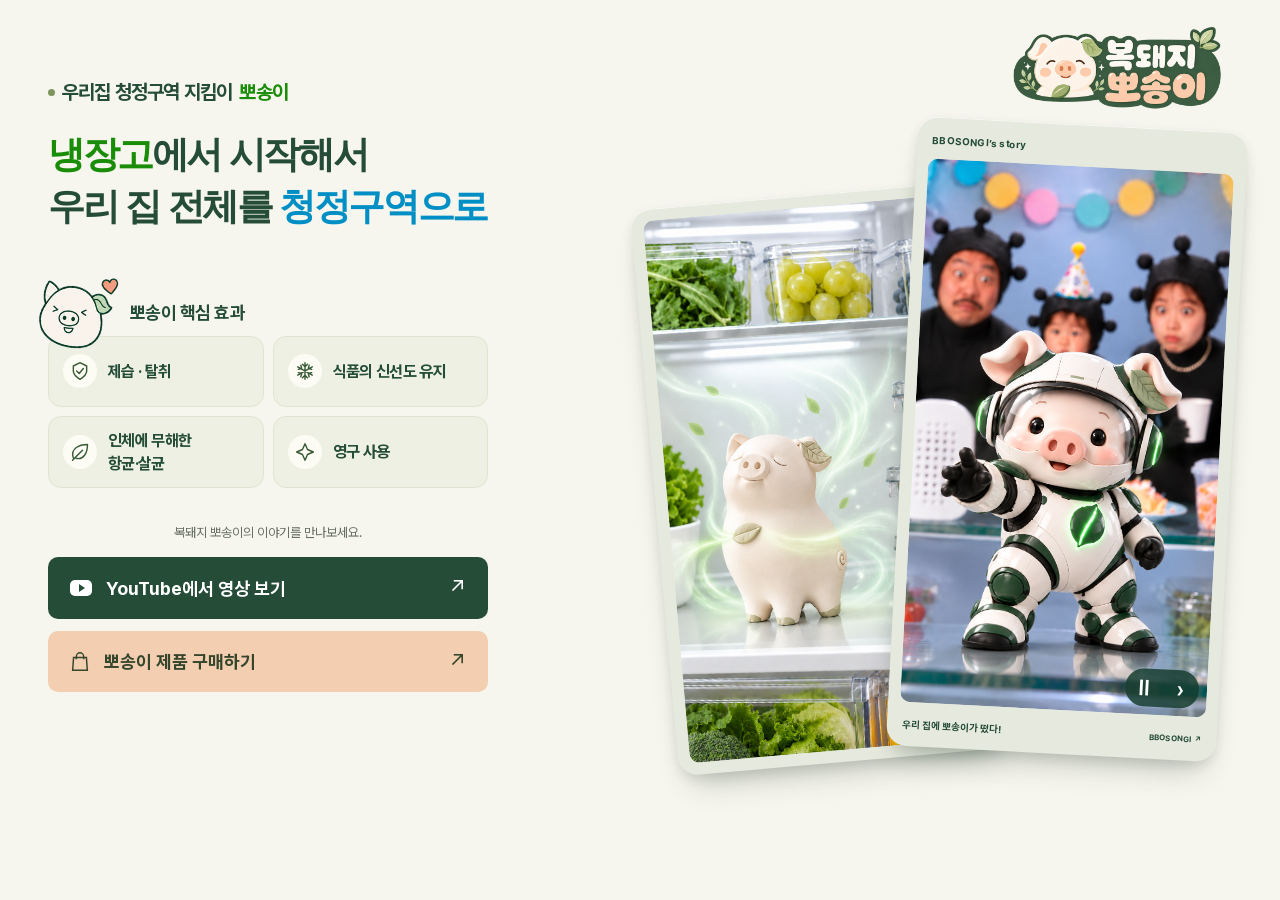
<file: index.html>
<!doctype html>
<html lang="ko">
<head>
  <meta charset="utf-8">
  <meta name="viewport" content="width=device-width, initial-scale=1">
  <meta name="theme-color" content="#f7f6ee">
  <title>복돼지 뽀송이 — 우리집 청정구역 지킴이</title>
  <meta name="description" content="냉장고에서 시작해서 우리 집 전체를 청정구역으로. 복돼지 뽀송이의 핵심 효과와 영상을 만나보세요.">
  <meta property="og:title" content="복돼지 뽀송이 — 우리집 청정구역 지킴이">
  <meta property="og:description" content="작고 귀여운 뽀송이의 활약, 영상으로 만나보세요.">
  <meta property="og:type" content="website">
  <meta property="og:image" content="https://siyoung4557.github.io/BBOSONGI/assets/share-thumbnail-v1.png">
  <meta property="og:image:type" content="image/png">
  <meta property="og:image:width" content="1672">
  <meta property="og:image:height" content="941">
  <meta property="og:image:alt" content="우리집 청정구역 지킴이, 복돼지 뽀송이">
  <meta property="og:locale" content="ko_KR">
  <meta name="twitter:card" content="summary_large_image">
  <meta name="twitter:title" content="복돼지 뽀송이 — 우리집 청정구역 지킴이">
  <meta name="twitter:description" content="작고 귀여운 뽀송이의 활약, 영상으로 만나보세요.">
  <meta name="twitter:image" content="https://siyoung4557.github.io/BBOSONGI/assets/share-thumbnail-v1.png">
  <meta name="twitter:image:alt" content="우리집 청정구역 지킴이, 복돼지 뽀송이">
  <meta property="og:url" content="https://siyoung4557.github.io/BBOSONGI/">
  <link rel="canonical" href="https://siyoung4557.github.io/BBOSONGI/">
  <link rel="stylesheet" href="styles.css">
  <link rel="preload" href="assets/fonts/PretendardVariable.woff2" as="font" type="font/woff2" crossorigin>
  <script src="app.js" defer></script>
</head>
<body>
  <main>
    <section class="hero wrap" aria-labelledby="hero-title">
      <picture class="hero-logo">
        <source media="(min-width: 768px)" srcset="assets/logo-clear.png">
        <img class="logo" src="assets/logo.png" alt="복돼지 뽀송이" width="1660" height="948">
      </picture>
      <div class="intro">
        <p class="eyebrow"><span aria-hidden="true"></span> 우리집 청정구역 지킴이 <strong>뽀송이</strong></p>
        <h1 id="hero-title"><span class="headline-line"><span class="fridge">냉장고</span>에서 시작해서</span><span class="headline-line">우리 집 전체를 <em>청정구역으로</em></span></h1>
        <section class="benefits" aria-labelledby="benefits-title">
          <div class="benefits-heading"><img src="assets/mascot-happy.png" alt="" width="320" height="267"><h2 id="benefits-title">뽀송이 핵심 효과</h2></div>
          <ul>
            <li><span class="benefit-icon" aria-hidden="true"><svg viewBox="0 0 24 24"><path d="M12 2 20 6v6c0 5-8 10-8 10S4 17 4 12V6Z"/><path d="m8 12 3 3 5-6"/></svg></span><span>제습 · 탈취</span></li>
            <li><span class="benefit-icon" aria-hidden="true"><svg viewBox="0 0 24 24"><path d="M12 2v20M3.3 7l17.4 10M3.3 17 20.7 7M9 4l3 3 3-3M9 20l3-3 3 3M4 10l4-1-1-4M20 14l-4 1 1 4M4 14l4 1-1 4M20 10l-4-1 1-4"/></svg></span><span>식품의 신선도 유지</span></li>
            <li><span class="benefit-icon" aria-hidden="true"><svg viewBox="0 0 24 24"><path d="M4 19C0 8 11 3 21 3c0 10-5 20-15 16M3 22 15 10"/></svg></span><span>인체에 무해한<br>항균·살균</span></li>
            <li><span class="benefit-icon" aria-hidden="true"><svg viewBox="0 0 24 24"><path d="m12 2 3 7 7 3-7 3-3 7-3-7-7-3 7-3Z"/></svg></span><span>영구 사용</span></li>
          </ul>
        </section>
      </div>
      <div class="visual" aria-label="뽀송이 사진 모음">
        <figure class="companion-photo" aria-hidden="true"><div class="photo-stage rear-stage"><div class="photo-slide" aria-hidden="true"><picture><img src="assets/poster.png" alt="로봇 히어로 뽀송이와 놀란 냄새 가족" width="941" height="1672" decoding="async"></picture></div>
<div class="photo-slide" aria-hidden="true"><picture><img src="assets/companion.png" alt="밝은 주방에서 미소 짓는 여성과 뽀송이" width="941" height="1672" decoding="async"></picture></div>
<div class="photo-slide is-active" aria-hidden="false"><picture><img src="assets/fridge-fresh.png" alt="청정한 기운이 은은하게 퍼지는 냉장고 속 뽀송이 제품" width="941" height="1672" fetchpriority="high"></picture></div></div></figure>
        <figure class="poster">
          <div class="poster-top"><span>BBOSONGI’s story</span></div>
          <div class="photo-stage front-stage" aria-live="off"><div class="photo-slide is-active" aria-hidden="false"><picture><source media="(max-width: 767px)" srcset="assets/poster-mobile.png"><img src="assets/poster.png" alt="로봇 히어로 뽀송이와 놀란 냄새 가족" width="941" height="1672" fetchpriority="high"></picture></div>
<div class="photo-slide" aria-hidden="true"><picture><img src="assets/companion.png" alt="밝은 주방에서 미소 짓는 여성과 뽀송이" width="941" height="1672" decoding="async"></picture></div>
<div class="photo-slide" aria-hidden="true"><picture><img src="assets/fridge-fresh.png" alt="청정한 기운이 은은하게 퍼지는 냉장고 속 뽀송이 제품" width="941" height="1672" decoding="async"></picture></div>
            <div class="photo-controls" hidden>
              <button id="photo-toggle" type="button" aria-label="사진 자동 전환 일시정지" title="사진 자동 전환 일시정지"><span aria-hidden="true">Ⅱ</span></button>
              <button id="photo-next" type="button" aria-label="다음 사진" title="다음 사진"><span aria-hidden="true">›</span></button>
            </div>
          </div>
          <figcaption><span id="photo-caption">우리 집에 뽀송이가 떴다!</span><span>BBOSONGI ↗</span></figcaption>
        </figure>
      </div>
      <div class="actions">
        <p class="description">복돼지 뽀송이의 이야기를 만나보세요.</p>
        <div class="buttons">
          <a id="watch" class="button watch" href="https://www.youtube.com/shorts/cUWyAyXWnHM">
            <svg aria-hidden="true" width="24" height="24" viewBox="0 0 24 24"><rect x="1" y="4" width="22" height="16" rx="5" fill="currentColor"/><path d="m10 8 6 4-6 4Z" fill="#244c37"/></svg>
            <span>YouTube에서 영상 보기</span><span aria-hidden="true" class="arrow">↗</span>
          </a>
          <button id="purchase" class="button purchase" type="button" aria-haspopup="dialog" aria-controls="purchase-dialog">
            <svg aria-hidden="true" width="22" height="22" viewBox="0 0 24 24" fill="none" stroke="currentColor" stroke-width="1.6"><path d="M5 7h14l1 14H4L5 7Z"/><path d="M8 9V6a4 4 0 0 1 8 0v3"/></svg>
            <span>뽀송이 제품 구매하기</span><span aria-hidden="true" class="arrow">↗</span>
          </button>
        </div>
        <p id="app-help" class="app-help" hidden>앱이 열리지 않나요? <a href="https://www.youtube.com/shorts/cUWyAyXWnHM">YouTube 웹에서 보기</a><br>카카오톡에서는 메뉴에서 외부 브라우저로 열어 다시 시도해 주세요.</p>
      </div>
    </section>
  </main>
  <dialog id="purchase-dialog" aria-labelledby="purchase-message">
    <img class="dialog-mascot" src="assets/mascot-notice.png" alt="알림을 전하는 뽀송이" width="334" height="267">
    <p id="purchase-message">온라인 판매를 준비하고 있어요.</p>
    <form method="dialog"><button class="confirm-button" autofocus>확인</button></form>
  </dialog>
</body>
</html>
</file>
<file: styles.css>
@font-face{font-family:Pretendard;src:url('assets/fonts/PretendardVariable.woff2') format('woff2');font-style:normal;font-weight:100 900;font-display:swap}
:root{color-scheme:light;--paper:#f7f6ee;--ink:#244c37;--muted:#687065;--peach:#f4ceb1}
*{box-sizing:border-box}body{margin:0;background:var(--paper);color:var(--ink);font-family:Pretendard,'Noto Sans KR','Apple SD Gothic Neo','Malgun Gothic',sans-serif;-webkit-font-smoothing:antialiased}a{color:inherit}img{display:block;max-width:100%}button{cursor:pointer}a:focus-visible,button:focus-visible{outline:3px solid #426bc5;outline-offset:4px}.wrap{width:calc(100% - 96px);max-width:1240px;margin-inline:auto}
.hero{position:relative;display:grid;grid-template-columns:minmax(0,1fr) minmax(0,1.05fr);grid-template-rows:auto 1fr;column-gap:56px;padding:68px 0 34px}.hero-logo{position:absolute;top:3px;right:0;width:190px;height:auto;mix-blend-mode:multiply}.intro{padding-top:12px;align-self:end}.eyebrow{display:flex;align-items:center;gap:7px;font-size:20px;font-weight:700;letter-spacing:-.04em;margin:0 0 25px;white-space:nowrap}.eyebrow>span{width:7px;height:7px;flex:none;background:#7d955d;border-radius:50%}.eyebrow strong{color:#198c08}h1{font-family:'Noto Sans KR','Apple SD Gothic Neo','Malgun Gothic',sans-serif;font-size:clamp(29px,2.9vw,41px);letter-spacing:-.065em;line-height:1.4;margin:0;font-weight:800;word-break:keep-all}.headline-line{display:block;white-space:nowrap}.fridge{color:#198c08}h1 em{color:#008fc5;font-style:normal}
.benefits{margin-top:32px;max-width:440px}.benefits-heading{position:relative;z-index:1;transform:translateY(12px);display:flex;align-items:center;gap:8px;margin-left:-10px;margin-bottom:0}.benefits-heading img{width:84px;height:auto;transform:rotate(-7deg)}.benefits h2{font-size:18px;letter-spacing:-.03em;margin:0;font-weight:700}.benefits ul{display:grid;grid-template-columns:1fr 1fr;gap:9px;list-style:none;padding:0;margin:0}.benefits li{display:flex;align-items:center;gap:11px;min-height:71px;padding:12px 14px;background:#edf0e2;border:1px solid #dfe5d1;border-radius:13px;font-size:16.1px;letter-spacing:-.04em;font-weight:700;line-height:1.45;word-break:keep-all}.benefit-icon{flex:none;display:grid;place-items:center;width:34px;height:34px;background:#fcfcf5;border-radius:50%}.benefit-icon svg{width:20px;height:20px;fill:none;stroke:#385a35;stroke-width:1.7;stroke-linecap:round;stroke-linejoin:round}
.visual{grid-column:2;grid-row:1/3;position:relative;min-width:0;height:720px;padding-top:56px}.poster{position:relative;width:64%;max-width:330px;margin:0 0 0 auto;background:#e6e9dd;padding:12px;border-radius:20px;transform:rotate(3deg);box-shadow:0 20px 32px -15px #20372750,0 5px 12px #20372719,inset 0 1px 0 #ffffffb0}.poster-top{padding:4px 3px 12px;font-size:10px;line-height:14px;font-weight:700;letter-spacing:.02em}.poster picture{display:block}.poster picture img{width:100%;height:auto;border-radius:10px}.poster figcaption{display:flex;justify-content:space-between;align-items:center;padding:15px 3px 3px;gap:8px;font-size:10px;font-weight:700}.poster figcaption span:last-child{font-size:8px}.companion-photo{position:absolute;z-index:2;left:0;top:127px;width:53%;height:auto;border:7px solid #fffcf4;border-radius:9px;transform:rotate(-8deg);box-shadow:0 18px 30px -15px #20372775,0 3px 10px #20372719}
.actions{grid-column:1;grid-row:2;align-self:start;max-width:440px;width:100%;padding-top:34px}.description{font-size:13px;line-height:1.7;color:var(--muted);margin:0 0 13px;text-align:center;word-break:keep-all}.buttons{display:grid;gap:12px}.button{font-family:Pretendard,sans-serif;font-size:18px;font-weight:700;line-height:1.4;min-height:60px;display:flex;align-items:center;gap:13px;padding:16px 21px;border:0;border-radius:10px;text-decoration:none;text-align:left;width:100%;transition:background .18s,transform .18s,box-shadow .18s}.button svg,.button .arrow{flex-shrink:0}.button .arrow{margin-left:auto;font-size:21px;font-weight:400}.watch{background:var(--ink);color:#fff}.purchase{background:var(--peach);color:#35462d}.button:hover{transform:translateY(-2px);box-shadow:0 6px 18px #244c3717}.watch:hover{background:#193d2a}.purchase:hover{background:#eec1a1}.app-help{font-size:12px;line-height:1.8;word-break:keep-all}.app-help a{font-weight:700;text-underline-offset:3px}
#purchase-dialog{overflow:visible;width:min(340px,calc(100% - 40px));max-height:calc(100svh - 100px);padding:65px 26px 24px;border:1px solid #d6ddce;border-radius:20px;background:#fffef8;color:var(--ink);box-shadow:0 24px 70px #172a3860}#purchase-dialog::backdrop{background:#182b236b;backdrop-filter:blur(3px)}.dialog-mascot{position:absolute;top:-52px;left:22px;width:112px;height:auto}#purchase-message{font-size:16px;line-height:1.6;text-align:center;margin:0 0 24px;word-break:keep-all}#purchase-dialog form{margin:0}.confirm-button{width:100%;min-height:48px;border:0;border-radius:9px;background:var(--ink);color:#fff;font:600 20px/1.4 Pretendard,sans-serif}.confirm-button:hover{background:#193d2a}html:has(dialog[open]){overflow:hidden}
@media(min-width:768px) and (max-width:1099px){.wrap{width:calc(100% - 64px)}.hero{column-gap:28px;grid-template-columns:minmax(0,1.08fr) minmax(0,1fr);padding-top:78px}.hero-logo{width:170px}.eyebrow{font-size:17px;gap:5px}h1{font-size:clamp(23px,2.85vw,31px)}.benefits{margin-top:25px}.benefits-heading img{width:72px}.benefits h2{font-size:16px}.benefits li{font-size:13.8px;padding:10px 8px;gap:7px}.benefit-icon{width:26px;height:26px}.benefit-icon svg{width:16px;height:16px}.visual{height:600px;padding-top:55px}.poster{width:69%;padding:9px}.companion-photo{top:110px;width:55%;border-width:5px}.poster figcaption{font-size:8px}.poster figcaption span:last-child{font-size:6px}.button{font-size:15.6px;padding-inline:15px}.description{font-size:11px}.actions{padding-top:25px}}
@media(max-width:767px){.wrap{width:calc(100% - 40px);max-width:480px}.hero{--compact-poster-width:min(310px,calc((100svh - 264px - env(safe-area-inset-top) - env(safe-area-inset-bottom)) * .673104 + 16px),100%);display:flex;flex-direction:column;align-items:center;gap:0;padding-top:calc(8px + env(safe-area-inset-top));padding-bottom:calc(12px + env(safe-area-inset-bottom))}.intro{display:none}.hero-logo{position:relative;top:auto;right:auto;order:-1;align-self:flex-end;z-index:3;width:160px;flex-shrink:0;margin-right:calc((100% - var(--compact-poster-width))/2);margin-bottom:-34px;transform:translateY(10px)}.visual{display:contents}.companion-photo{display:none}.poster{order:2;align-self:center;flex-shrink:0;width:var(--compact-poster-width);max-width:none;margin:0;padding:8px;border-radius:16px;transform:none}.poster-top{font-size:9px;line-height:14px;padding:4px 3px 10px}.poster picture img{aspect-ratio:941/1398}.poster figcaption{display:none}.actions{order:3;align-self:center;flex-shrink:0;width:100%;max-width:360px;margin-top:16px;padding:0}.description{display:none}.buttons{gap:10px}.button{min-height:56px;padding:14px 18px;font-size:16.8px}}
@media(max-width:359px){.button{gap:9px;padding-inline:12px}.button .arrow{font-size:18px}#purchase-message{font-size:15px}}
@media(prefers-reduced-motion:reduce){.button{transition:none}.button:hover{transform:none}}
/* Match the two photo frames and place the supporting photo behind the film. */
.hero-logo{display:block}.hero-logo img{width:100%;height:auto}
.companion-photo{z-index:0;margin:0;border:0;background:#e6e9dd;padding:12px;border-radius:20px;transform:rotate(-5deg);box-shadow:0 20px 32px -15px #20372750,0 5px 12px #20372719,inset 0 1px 0 #ffffffb0}
.companion-photo img{width:100%;height:auto;border-radius:10px}
.poster{z-index:1}
@media(min-width:768px){.hero-logo{width:230px;mix-blend-mode:normal}}
@media(min-width:768px) and (max-width:1099px){.hero-logo{width:200px}.companion-photo{padding:9px}}
/* Equal photo sizes with a fixed stage prevent layout shifts while cycling. */
.photo-stage{position:relative;aspect-ratio:9/16;border-radius:10px;isolation:isolate}
.photo-slide{position:absolute;inset:0;opacity:0;transition:opacity .8s ease;pointer-events:none}
.photo-slide.is-active{opacity:1;z-index:1}
.photo-slide picture{display:block;width:100%;height:100%}
.photo-stage .photo-slide img{width:100%;height:100%;object-fit:cover;aspect-ratio:auto;border-radius:10px}
.photo-controls{position:absolute;z-index:2;right:8px;bottom:8px;display:flex;gap:2px;padding:2px;background:#173e30d9;border-radius:22px}
.photo-controls[hidden]{display:none}
.photo-controls button{display:grid;place-items:center;width:34px;height:34px;padding:0;border:0;border-radius:50%;background:transparent;color:#fff;font:600 22px/1 Pretendard,sans-serif}
.photo-controls button:hover{background:#ffffff24}
@media(min-width:768px){.companion-photo{width:64%;max-width:330px}.poster figcaption{min-height:32px}}
@media(min-width:768px) and (max-width:1099px){.companion-photo,.poster{width:58%}}
@media(max-width:767px){.photo-stage{aspect-ratio:941/1398}}
@media(prefers-reduced-motion:reduce){.photo-slide{transition:none}}
</file>
